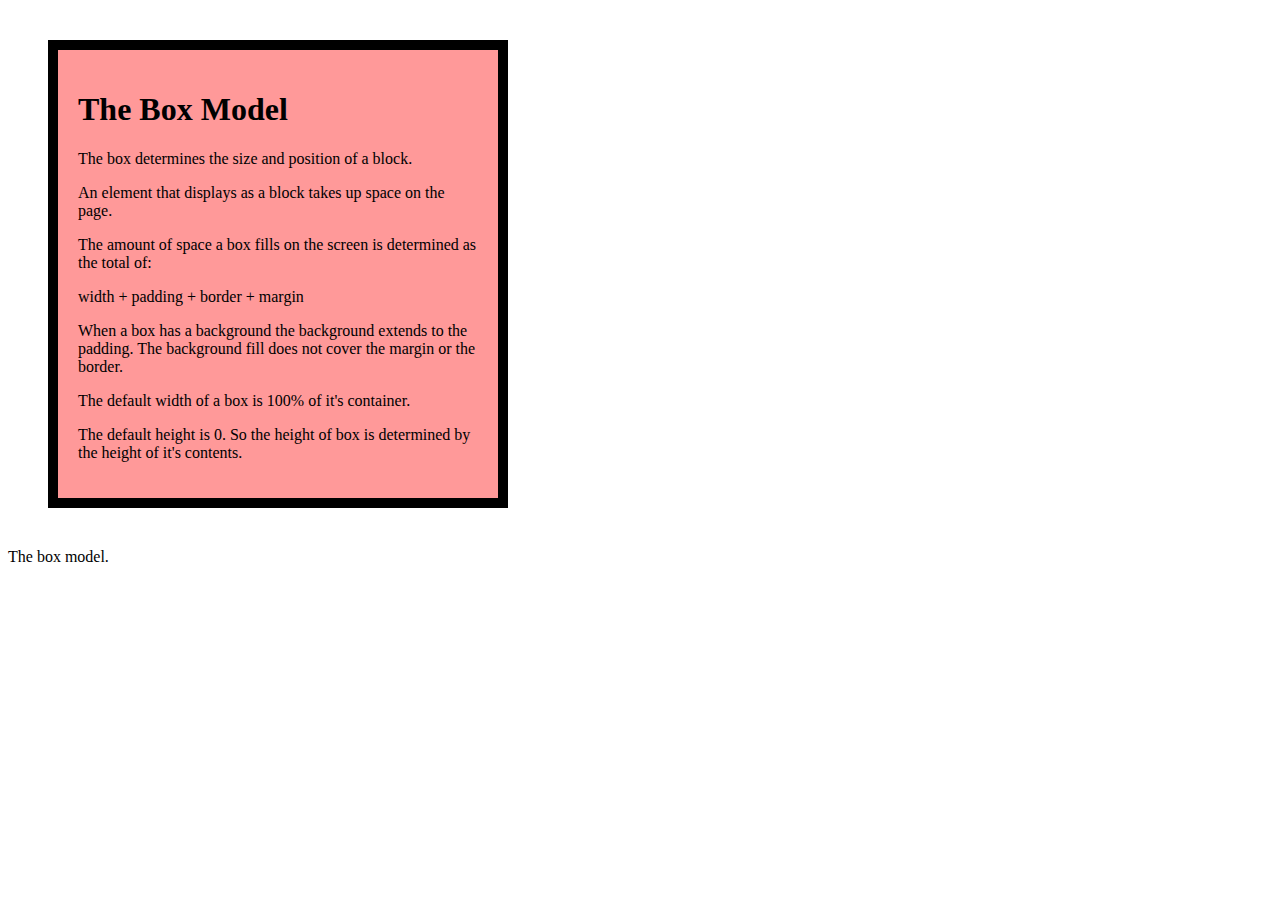
<file: Box Model/index.html>
<!doctype html>
<html>
    <head>
        <title></title>
        <style>
            
            
            .main {
                background-color: #f99;
                
                width: 400px;
                padding: 20px;
                margin: 40px;
                border: 10px solid #000;
            }
        </style>
    </head>
    <body>
        <div class="main">
            <h1>The Box Model</h1>
            <p>The box determines the size and position of a block.</p>
            <p>An element that displays as a block takes up space on the page.</p>
            <p>The amount of space a box fills on the screen is determined as the total of:</p>
            <block>width + padding + border + margin</block>
            <p>When a box has a background the background extends to the padding.
            The background fill does not cover the margin or the border.</p>
            <p>The default width of a box is 100% of it's container.</p>
            <p>The default height is 0. So the height of box is determined by the height of it's contents.</p>
        </div>
        
        <p>The box model.</p>
    </body>
</html>
</file>
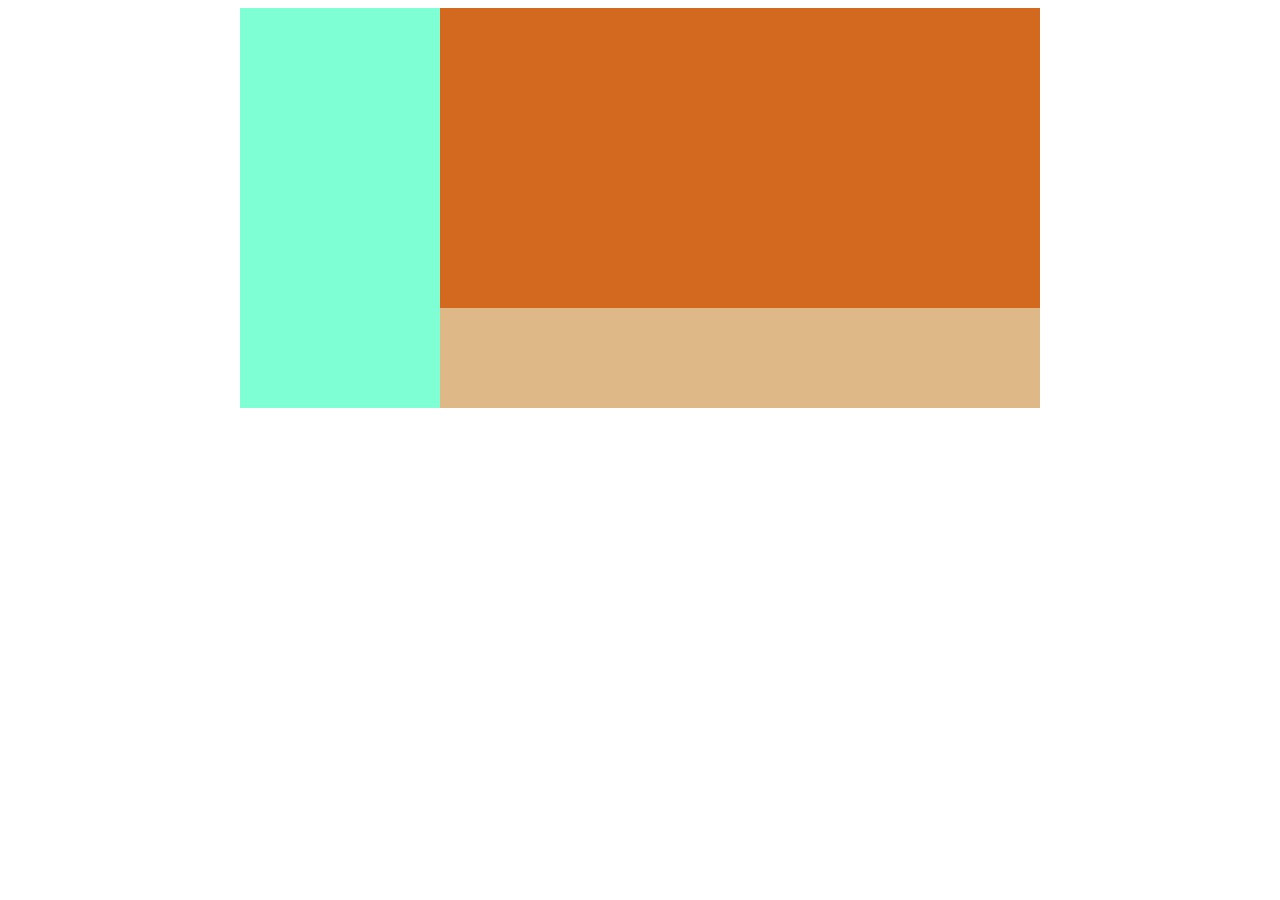
<file: float/index.html>
<!doctype html>
<html>

<head>
    <title></title>

    <style>
        .main {
            width: 800px;
            /* margin: auto; */
            /* margin: 0 auto; */
            margin-left: auto;
            margin-right: auto;
            background-color: burlywood;
        }
        .left-col {
            width: 200px;
            height: 400px;
            float: left;
            background-color: aquamarine;
        }
        
        .right-col {
            width: 600px;
            height: 300px;
            float: left;
            background-color: chocolate;
        }
        
        .clear {
            clear: both;
        }
    </style>
</head>

<body>
    <div class="main">
        <div class="left-col">

        </div>
        <div class="right-col">

        </div>
        
        <div class="clear"></div>
    </div>
</body>

</html>
</file>
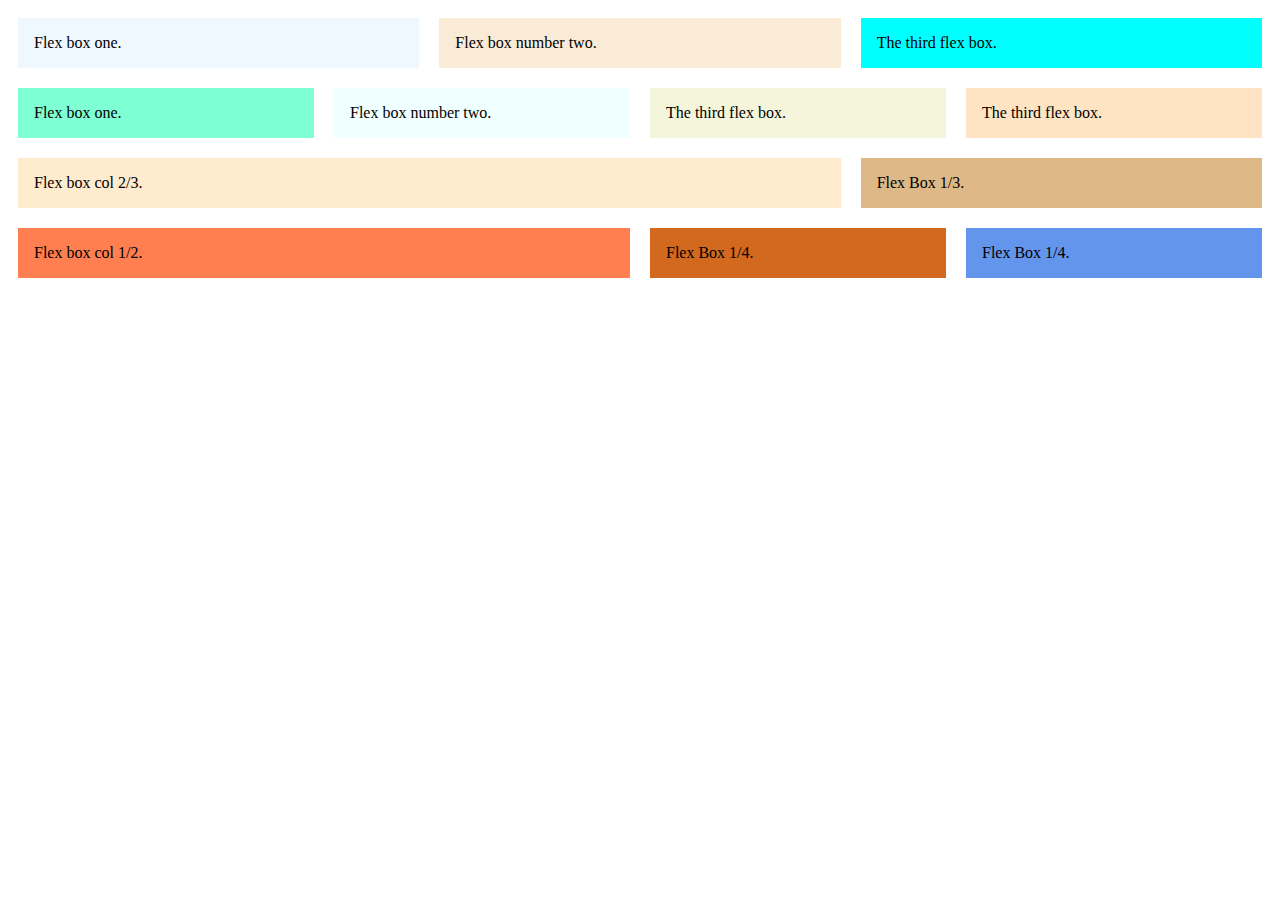
<file: flex/flex-1.html>
<!doctype html>
<html>

<head>
    <title></title>
    <link href="colors.css" rel="stylesheet">
    <link href="flex-grid.css" rel="stylesheet">
</head>

<body>
    <div class="flex-grid">
        <div class="col a">Flex box one.</div>
        <div class="col b">Flex box number two.</div>
        <div class="col c">The third flex box.</div>
    </div>
    <div class="flex-grid">
        <div class="col d">Flex box one.</div>
        <div class="col e">Flex box number two.</div>
        <div class="col f">The third flex box.</div>
        <div class="col g">The third flex box.</div>
    </div>
    <div class="flex-grid">
        <div class="col-2 h">Flex box col 2/3.</div>
        <div class="col i">Flex Box 1/3.</div>
    </div>
    
    <div class="flex-grid">
        <div class="col-2 j">Flex box col 1/2.</div>
        <div class="col k">Flex Box 1/4.</div>
        <div class="col l">Flex Box 1/4.</div>
    </div>
</body>

</html>
</file>
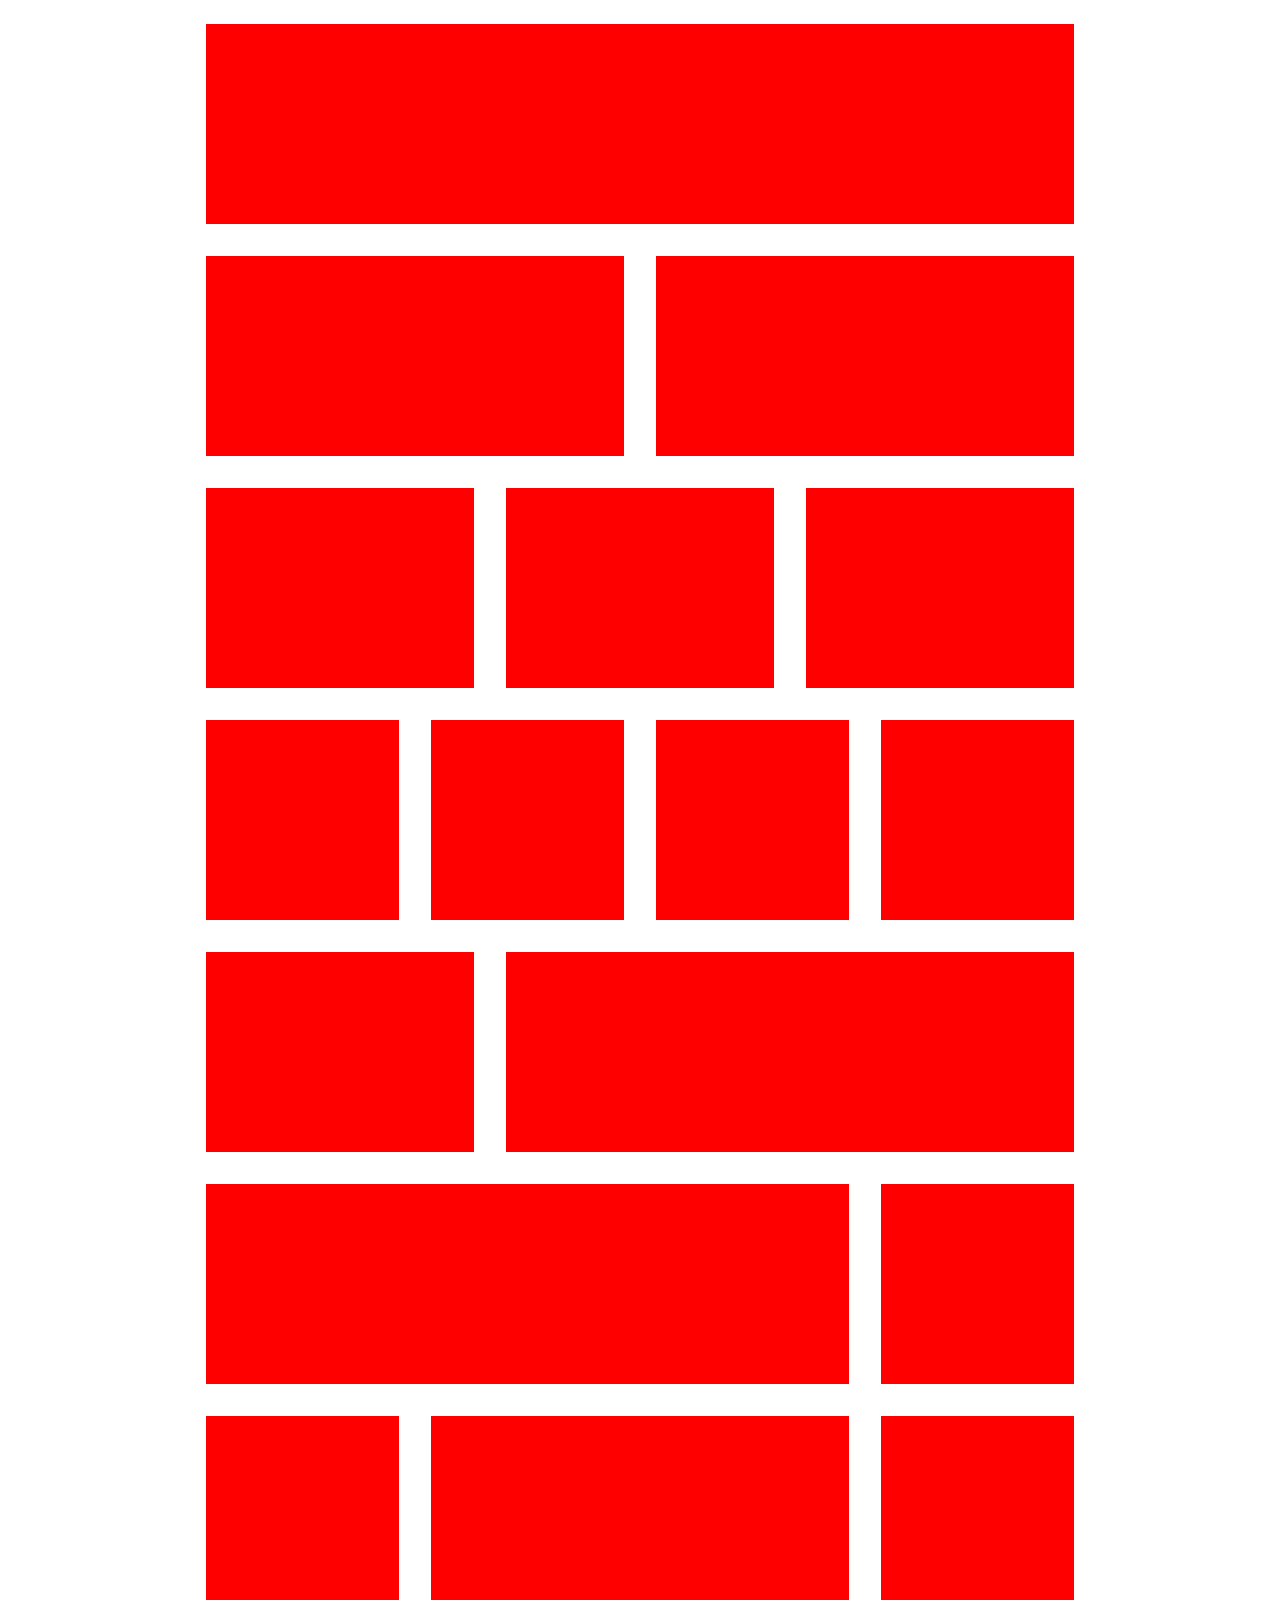
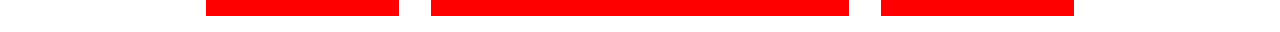
<file: Float Challenges/challenge-6.html>
<!doctype html>
<html>
    <head>
        <title></title>
        <style>
            .main {
                width: 900px;
                margin: auto;
            }
            
            .box-33 {
                width: calc(33.333% - 2em);
                height:200px;
                margin: 1em;
                float: left;
                background-color: red;
            }
            
            .box-66 {
                width: calc(66.666% - 2em);
                height:200px;
                margin: 1em;
                float: left;
                background-color: red;
            }
            
            .box-25 {
                width: calc(25% - 2em);
                height:200px;
                margin: 1em;
                float: left;
                background-color: red;
            }
            
            .box-50 {
                width: calc(50% - 2em);
                height:200px;
                margin: 1em;
                float: left;
                background-color: red;
            }
            
            .box-75 {
                width: calc(75% - 2em);
                height:200px;
                margin: 1em;
                float: left;
                background-color: red;
            }
            
            .box-100 {
                width: calc(100% - 2em);
                height:200px;
                margin: 1em;
                float: left;
                background-color: red;
            }
        </style>
    </head>
    <body>
       <div class="main">
           <div class="box-100"></div>
           
           <div class="box-50"></div>
           <div class="box-50"></div>
           
           <div class="box-33"></div>
           <div class="box-33"></div>
           <div class="box-33"></div>
           
           <div class="box-25"></div>
           <div class="box-25"></div>
           <div class="box-25"></div>
           <div class="box-25"></div>
           
           <div class="box-33"></div>
           <div class="box-66"></div>
           
           <div class="box-75"></div>
           <div class="box-25"></div>
           
           <div class="box-25"></div>
           <div class="box-50"></div>
           <div class="box-25"></div>
       </div>
    </body>
</html>
</file>
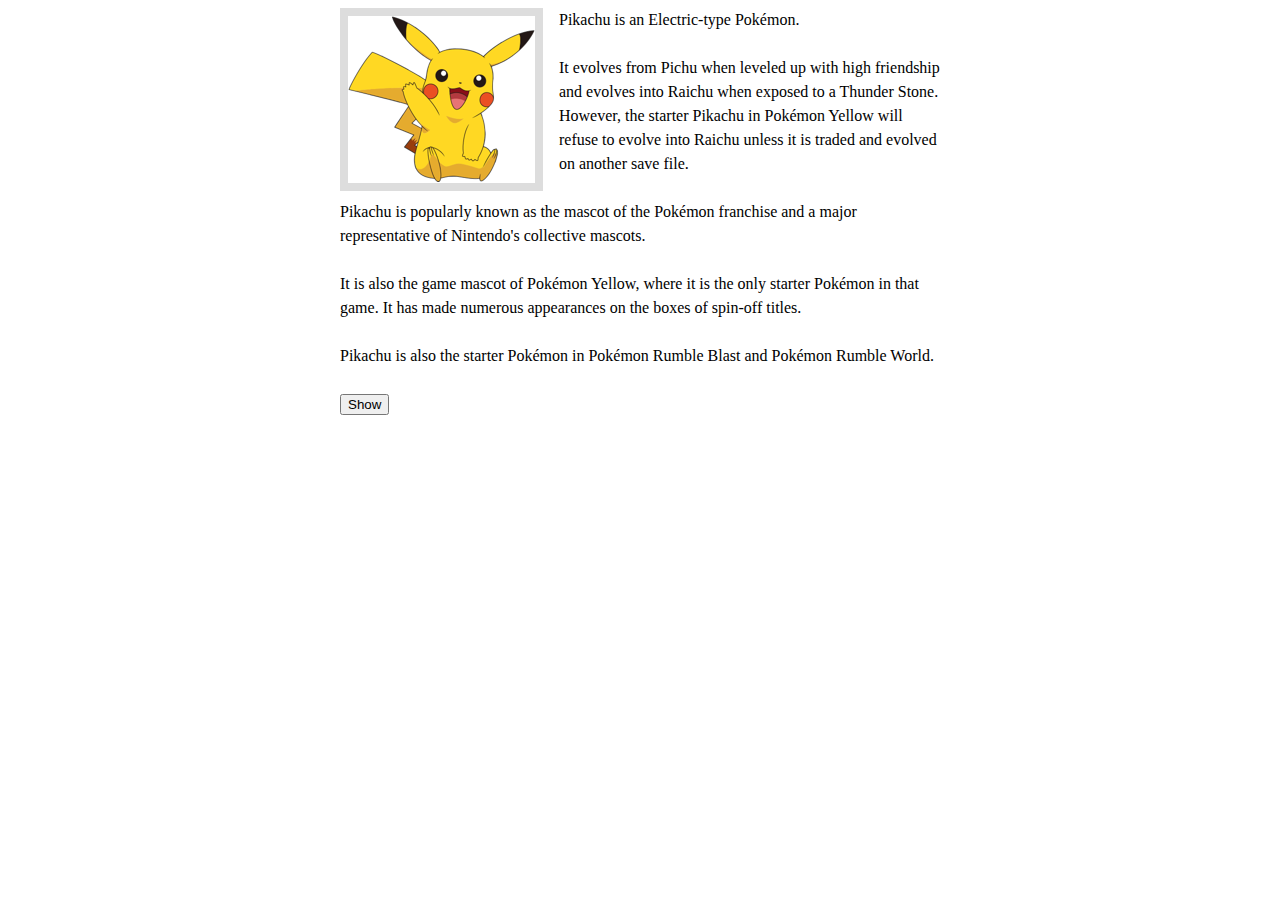
<file: float/index-1.html>
<!doctype html>
<html>

<head>
    <title></title>
    
    <style>
        .main {
            width: 600px;
            margin: auto;
        }
        
        img {
            float: left;
            margin: 0 1em 0 0;
            border: 8px solid #ddd;
        }
        
        p {
            line-height: 24px;
            margin: 0 0 24px 0;
        }
        
        
        .modal {
            display: none;
            position: absolute;
            left: 0;
            top: 0;
            height: 100%;
            width: 100%;
            background-color: rgba(0, 0, 0, 0.5);
        }
        
        .modal.show {
            display: block;
        }
        
        
    </style>
</head>

<body>
    <div class="main">
        <p><img src="Pikachu.png">Pikachu is an Electric-type Pok&eacute;mon.</p>
        <p>It evolves from Pichu when leveled up with high friendship and evolves into Raichu when exposed to a Thunder Stone. However, the starter Pikachu in Pokémon Yellow will refuse to evolve into Raichu unless it is traded and evolved on another save file.</p>
        <p>Pikachu is popularly known as the mascot of the Pokémon franchise and a major representative of Nintendo's collective mascots.</p>
        <p>It is also the game mascot of Pokémon Yellow, where it is the only starter Pokémon in that game. It has made numerous appearances on the boxes of spin-off titles.</p>
        <p>Pikachu is also the starter Pokémon in Pokémon Rumble Blast and Pokémon Rumble World.</p>
    
        <p><button id="button">Show</button></p>
    </div>
    
    <div id="modal" class="modal"></div>
    
    
    <script>
        /*
        var button = document.getElementById("button");
        var modal = document.getElementById("modal");
        var showModal = false;
        
        modal.addEventListener("click", function(event){
            showModal = false;
            modal.classList.remove("show");
        });
        
        button.addEventListener("click", function(event){
            showModal = true;
            modal.classList.add("show");
        });
        */
    </script>
</body>

</html>
</file>
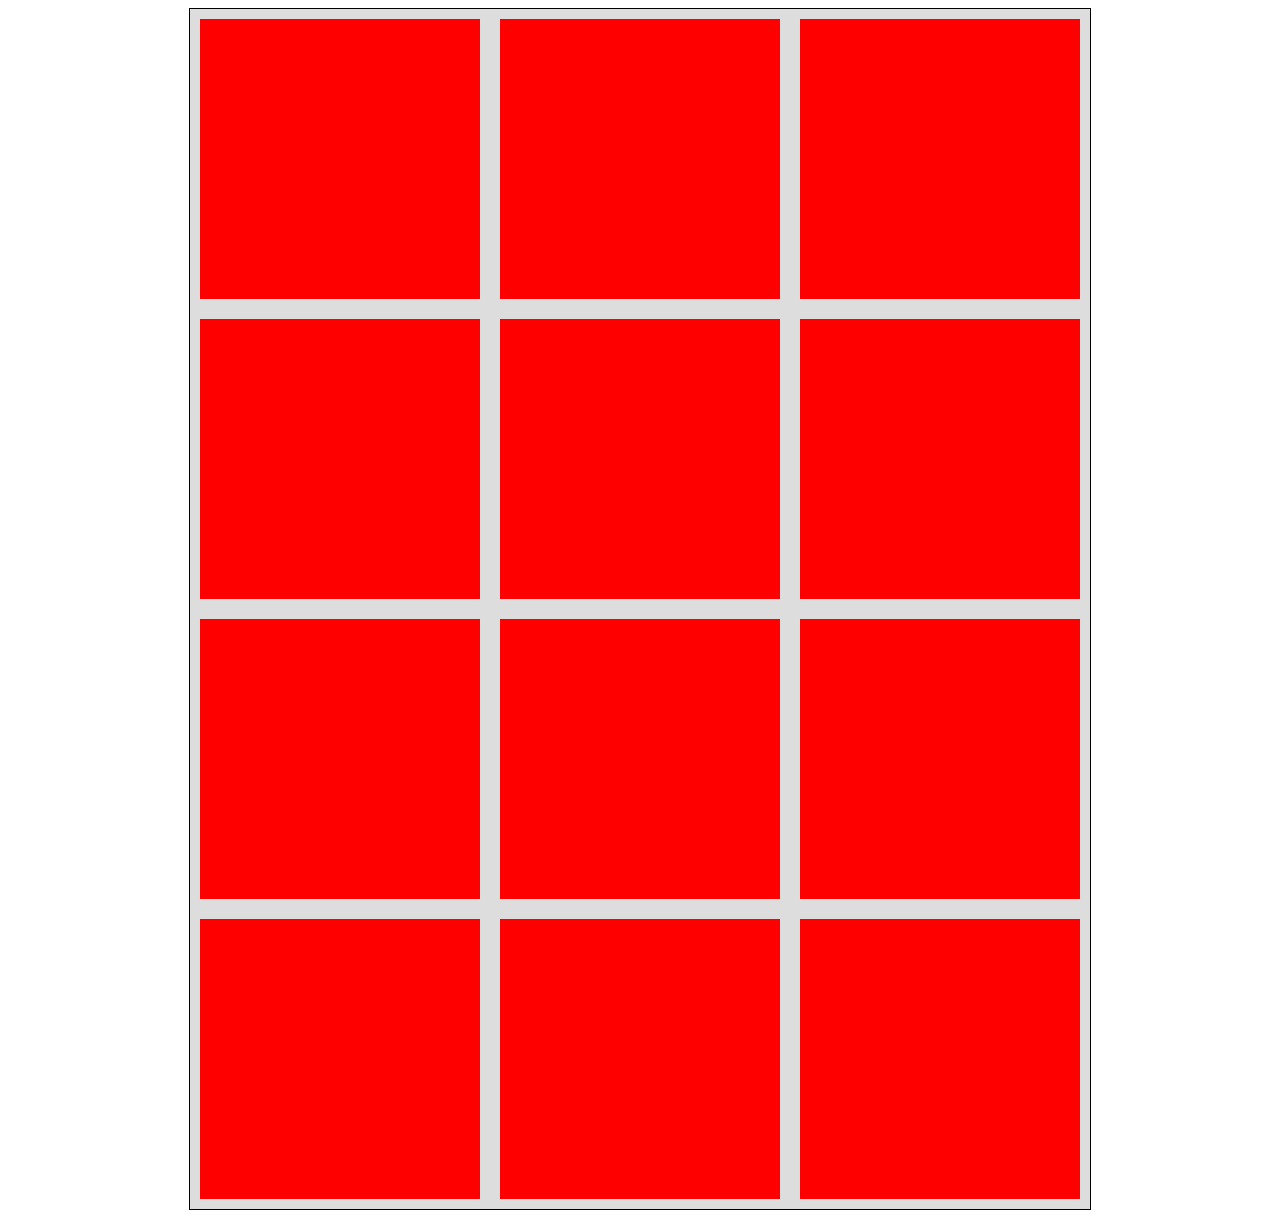
<file: float/index-2-var.html>
<!doctype html>
<html>
    <head>
        <title></title>
        <style>
            :root {
                --box-margin: 10px;
                --box-width: 300px;
            }
            .main {
                width: 900px;
                margin: auto;
                border: 1px solid #000;
                background-color: #ddd;
            }
            
            .box {
                width: calc(var(--box-width) - var(--box-margin) * 2);
                height: calc(var(--box-width) - var(--box-margin) * 2);
                margin: var(--box-margin);
                float: left;
                background-color: red;
            }
            
            .clear {
                clear: both;
            }
        </style>
    </head>
    <body>
        <div class="main">
            <div class="box"></div>
            <div class="box"></div>
            <div class="box"></div>
            <div class="box"></div>
            <div class="box"></div>
            <div class="box"></div>
            <div class="box"></div>
            <div class="box"></div>
            <div class="box"></div>
            <div class="box"></div>
            <div class="box"></div>
            <div class="box"></div>
            
            <div class="clear"></div>
        </div>
    </body>
</html>
</file>
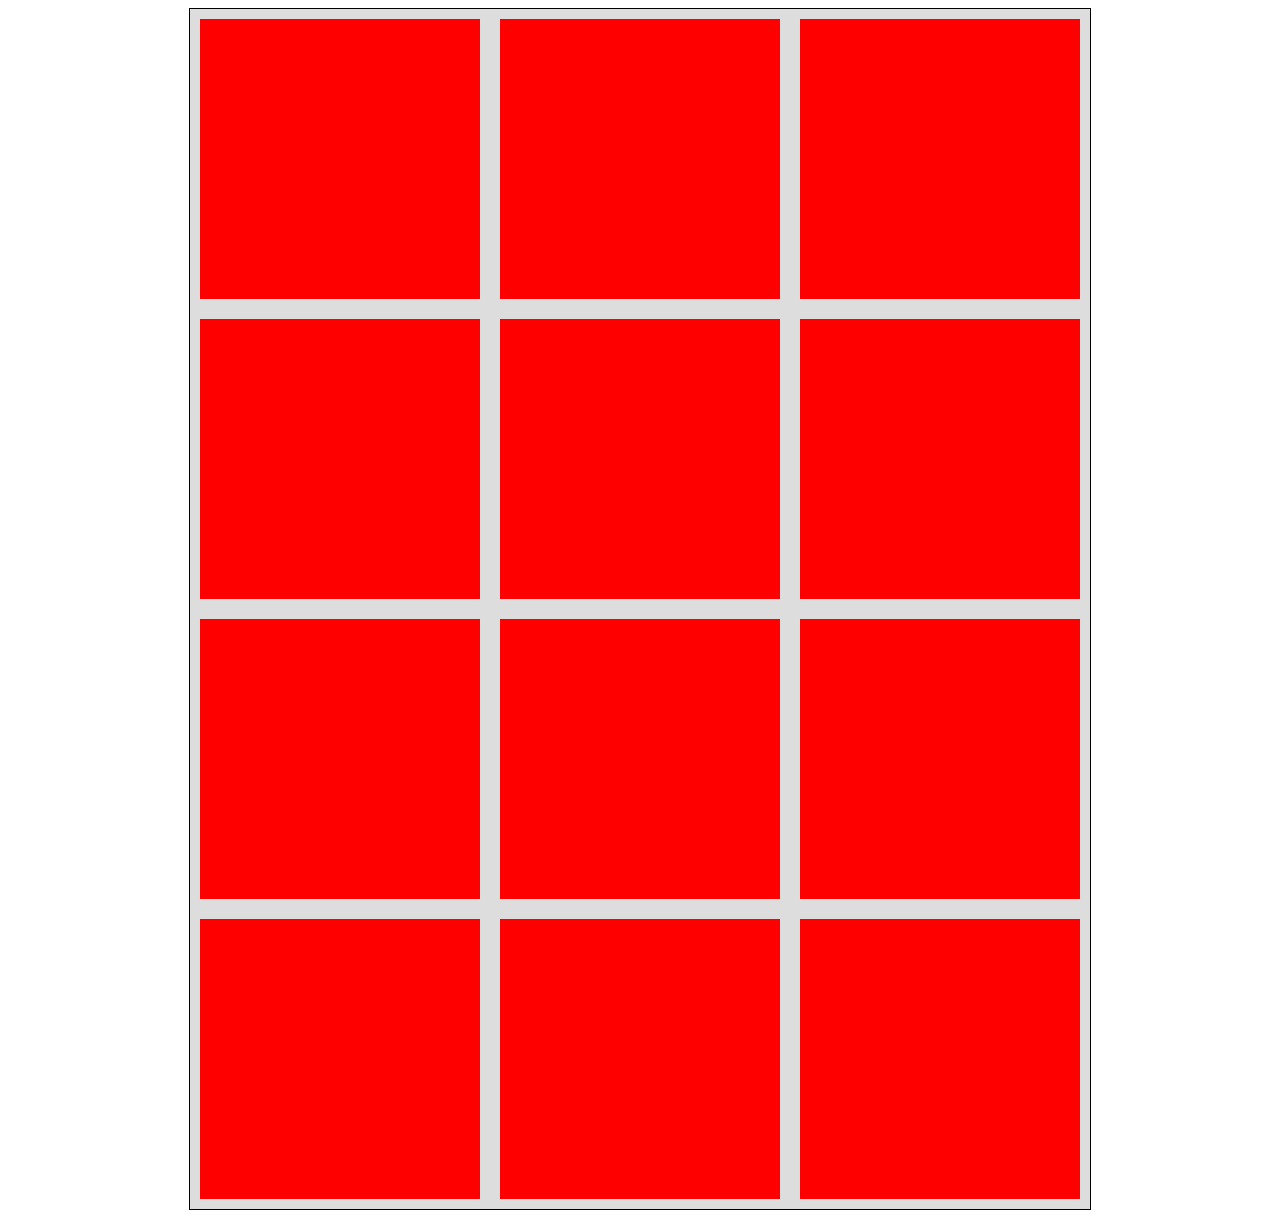
<file: float/index-2.html>
<!doctype html>
<html>
    <head>
        <title></title>
        <style>
            .main {
                width: 900px;
                margin: auto;
                border: 1px solid #000;
                background-color: #ddd;
            }
            
            .box {
                width: calc(300px - 20px);
                height: calc(300px - 20px);
                margin: 10px;
                float: left;
                background-color: red;
            }
            
            .clear {
                clear: both;
            }
        </style>
    </head>
    <body>
        <div class="main">
            <div class="box"></div>
            <div class="box"></div>
            <div class="box"></div>
            <div class="box"></div>
            <div class="box"></div>
            <div class="box"></div>
            <div class="box"></div>
            <div class="box"></div>
            <div class="box"></div>
            <div class="box"></div>
            <div class="box"></div>
            <div class="box"></div>
            
            <div class="clear"></div>
        </div>
    </body>
</html>
</file>
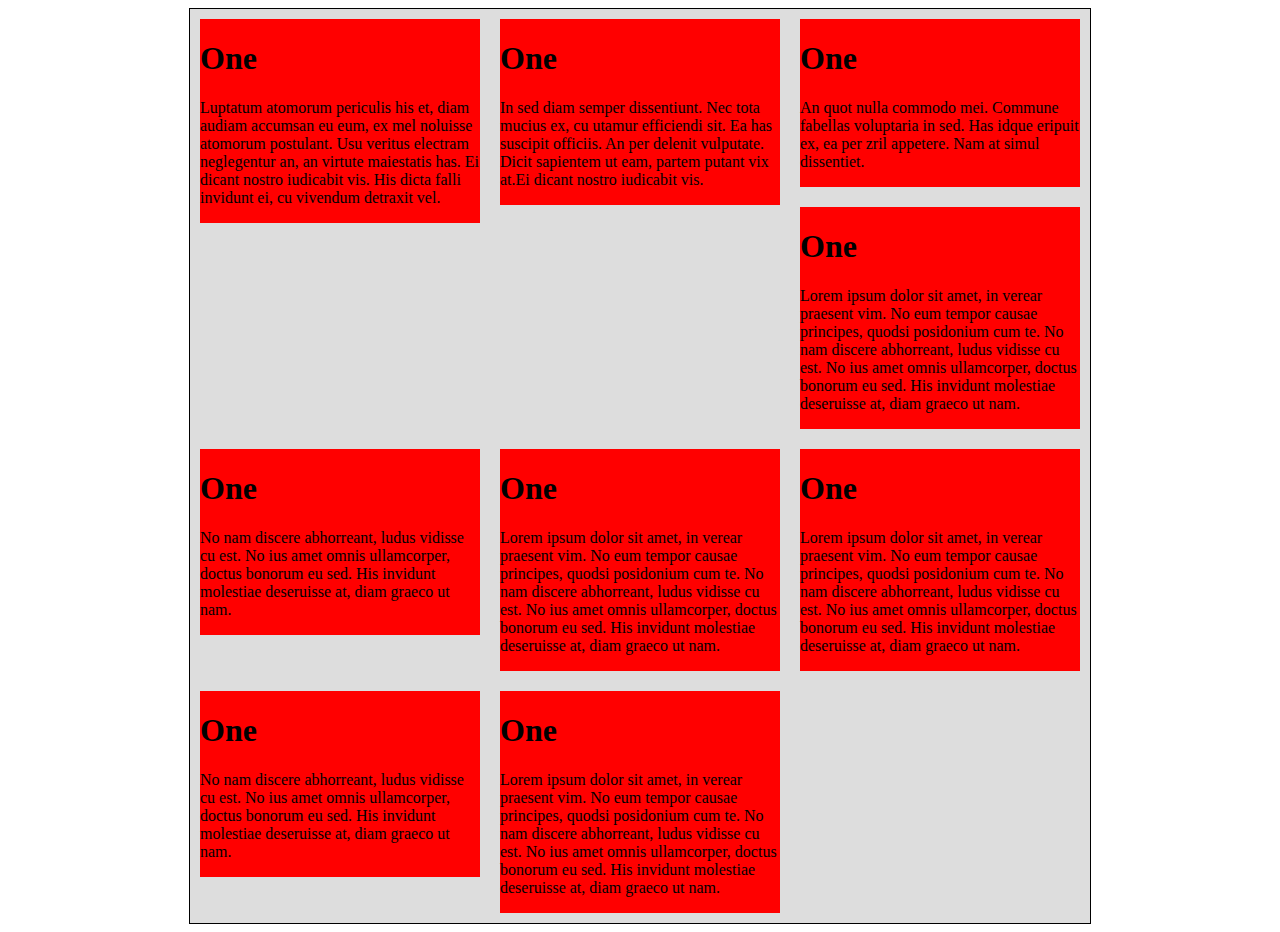
<file: float/index-3.html>
<!doctype html>
<html>
    <head>
        <title></title>
        <style>
            .main {
                width: 900px;
                margin: auto;
                border: 1px solid #000;
                background-color: #ddd;
            }
            
            .box {
                width: calc(300px - 20px);
                margin: 10px;
                float: left;
                background-color: red;
            }
            
            .clear {
                clear: both;
            }
        </style>
    </head>
    <body>
        <div class="main">
            <div class="box">
                <h1>One</h1>
                <p>Luptatum atomorum periculis his et, diam audiam accumsan eu eum, ex mel noluisse atomorum postulant. Usu veritus electram neglegentur an, an virtute maiestatis has. Ei dicant nostro iudicabit vis. His dicta falli invidunt ei, cu vivendum detraxit vel.</p>
            </div>
            <div class="box">
                <h1>One</h1>
                <p>In sed diam semper dissentiunt. Nec tota mucius ex, cu utamur efficiendi sit. Ea has suscipit officiis. An per delenit vulputate. Dicit sapientem ut eam, partem putant vix at.Ei dicant nostro iudicabit vis.</p>
            </div>
            <div class="box">
                <h1>One</h1>
                <p>An quot nulla commodo mei. Commune fabellas voluptaria in sed. Has idque eripuit ex, ea per zril appetere. Nam at simul dissentiet.</p>
            </div>
            <div class="box">
                <h1>One</h1>
                <p>Lorem ipsum dolor sit amet, in verear praesent vim. No eum tempor causae principes, quodsi posidonium cum te. No nam discere abhorreant, ludus vidisse cu est. No ius amet omnis ullamcorper, doctus bonorum eu sed. His invidunt molestiae deseruisse at, diam graeco ut nam.</p>
            </div>
            <div class="box">
                <h1>One</h1>
                <p>No nam discere abhorreant, ludus vidisse cu est. No ius amet omnis ullamcorper, doctus bonorum eu sed. His invidunt molestiae deseruisse at, diam graeco ut nam.</p>
            </div>
            <div class="box">
                <h1>One</h1>
                <p>Lorem ipsum dolor sit amet, in verear praesent vim. No eum tempor causae principes, quodsi posidonium cum te. No nam discere abhorreant, ludus vidisse cu est. No ius amet omnis ullamcorper, doctus bonorum eu sed. His invidunt molestiae deseruisse at, diam graeco ut nam.</p>
            </div>
            <div class="box">
                <h1>One</h1>
                <p>Lorem ipsum dolor sit amet, in verear praesent vim. No eum tempor causae principes, quodsi posidonium cum te. No nam discere abhorreant, ludus vidisse cu est. No ius amet omnis ullamcorper, doctus bonorum eu sed. His invidunt molestiae deseruisse at, diam graeco ut nam.</p>
            </div>
            <div class="box">
                <h1>One</h1>
                <p>No nam discere abhorreant, ludus vidisse cu est. No ius amet omnis ullamcorper, doctus bonorum eu sed. His invidunt molestiae deseruisse at, diam graeco ut nam.</p>
            </div>
            <div class="box">
                <h1>One</h1>
                <p>Lorem ipsum dolor sit amet, in verear praesent vim. No eum tempor causae principes, quodsi posidonium cum te. No nam discere abhorreant, ludus vidisse cu est. No ius amet omnis ullamcorper, doctus bonorum eu sed. His invidunt molestiae deseruisse at, diam graeco ut nam.</p>
            </div>
            
            <div class="clear"></div>
        </div>
    </body>
</html>
</file>
<file: flex/colors.css>
.a {
    background-color: aliceblue;
}

.b {
    background-color: antiquewhite;
}

.c {
    background-color: aqua;
}

.d {
    background-color: aquamarine;
}

.e {
    background-color: azure;
}

.f {
    background-color: beige;
}

.g {
    background-color: bisque;
}

.h {
    background-color: blanchedalmond;
}

.i {
    background-color: burlywood;
}

.j {
    background-color: coral;
}

.k {
    background-color: chocolate;
}

.l {
    background-color: cornflowerblue;
}
</file>
<file: flex/flex-grid.css>
.flex-grid {
    display: flex;
}

.col {
    flex: 1;
    flex-grow: 1;
    flex-shrink: 1;
    flex-basis: 0;
    margin: 10px;
    padding: 1em;
}

.col-2 {
    flex: 1;
    flex-grow: 2;
    flex-shrink: 2;
    flex-basis: calc(20px + 2em);
    margin: 10px;
    padding: 1em;
}

.flex-grid-thirds {
    display: flex;
    justify-content: space-between;
}

.flex-grid-thirds .col {
    width: 32%;
}
</file>
